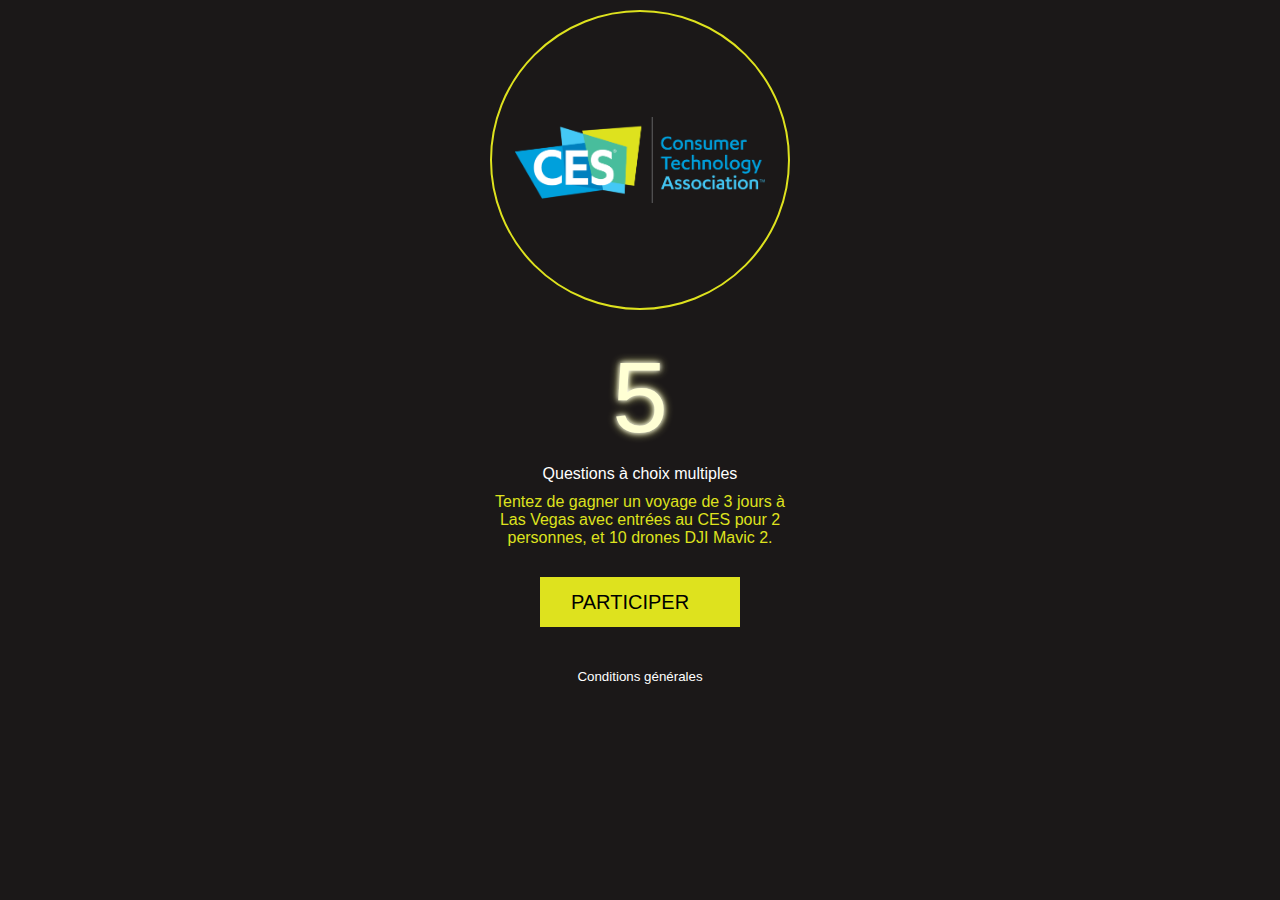
<file: index.html>
<!DOCTYPE html>
<html lang="en">
<head>
    <meta charset="UTF-8">
    <meta name="viewport" content="width=device-width, initial-scale=1.0">
    <title>ACCUEIL</title>
    <link rel="stylesheet" href="static/style/style.css">
    <link rel="stylesheet" href="https://use.fontawesome.com/releases/v5.15.3/css/all.css" integrity="sha384-SZXxX4whJ79/gErwcOYf+zWLeJdY/qpuqC4cAa9rOGUstPomtqpuNWT9wdPEn2fk" crossorigin="anonymous">
</head>
<body>


    <div class="container-home" id="container-home">
        <div class="circle-logo">
            <img src="./static/images/logo.png" alt="CES logo" width="250">
        </div>
        <div class="txt-container-home">
            <div class="number">
                <p>5</p>
            </div>
            <div class="presentation">
                <p>Questions à choix multiples</p>
            </div>
            <div class="award">
                <p>Tentez de gagner un voyage de 3 jours à Las Vegas avec entrées au CES pour 2 personnes, et 10 drones DJI
                    Mavic 2.
                </p>
            </div>
        </div>
        <a href="./pages/concours.html" class="btn-accueil"><p>Participer</p><i class="fas fa-chevron-right"></i></a>
        <footer class="general-condition">
            <button class="condition" id="condition">Conditions générales</button>
        </footer>
    </div>

    <div class="container-condition" id="container-condition">
        <div class="cross">
            <i class="fas fa-times"></i>
        </div>
        <div class="logo-condition">
            <img src="./static/images/logo.png" alt="CES logo" width="250">
        </div>
        <div class="txt-condition">
            <h1>Conditions générales</h1>
            <p class="para">
                Lorem ipsum dolor sit amet, consectetur adipisicing elit. 
                Aperiam, quae aspernatur. Expedita temporibus vero animi ea, 
                voluptates labore dolorum ut in consequatur debitis rem porro excepturi, 
                fugit architecto, nulla distinctio!Ratione harum excepturi odit adipisci 
                sapiente reiciendis vero, eius at. Facilis voluptates aut aliquam 
                commodi molestiae sed illo aliquid doloribus exercitationem 
                blanditiis soluta tempora sequi vero ipsum, quaerat at. A?
            </p>
            <p class="para">
                Lorem ipsum dolor sit amet, consectetur adipisicing elit. 
                Aperiam, quae aspernatur. Expedita temporibus vero animi ea, 
                voluptates labore dolorum ut in consequatur debitis rem porro excepturi, 
                fugit architecto, nulla distinctio!Ratione harum excepturi odit adipisci 
                sapiente reiciendis vero, eius at. Facilis voluptates aut aliquam 
                commodi molestiae sed illo aliquid doloribus exercitationem 
                blanditiis soluta tempora sequi vero ipsum, quaerat at. A?
            </p>
            <p class="para">
                Lorem ipsum dolor sit amet, consectetur adipisicing elit. 
                Aperiam, quae aspernatur. Expedita temporibus vero animi ea, 
                voluptates labore dolorum ut in consequatur debitis rem porro excepturi, 
                fugit architecto, nulla distinctio!Ratione harum excepturi odit adipisci 
                sapiente reiciendis vero, eius at. Facilis voluptates aut aliquam 
                commodi molestiae sed illo aliquid doloribus exercitationem 
                blanditiis soluta tempora sequi vero ipsum, quaerat at. A?
            </p>
        </div>
    </div>
    <script src="./static/script/accueil/script.js"></script>
</body>
</html>
</file>
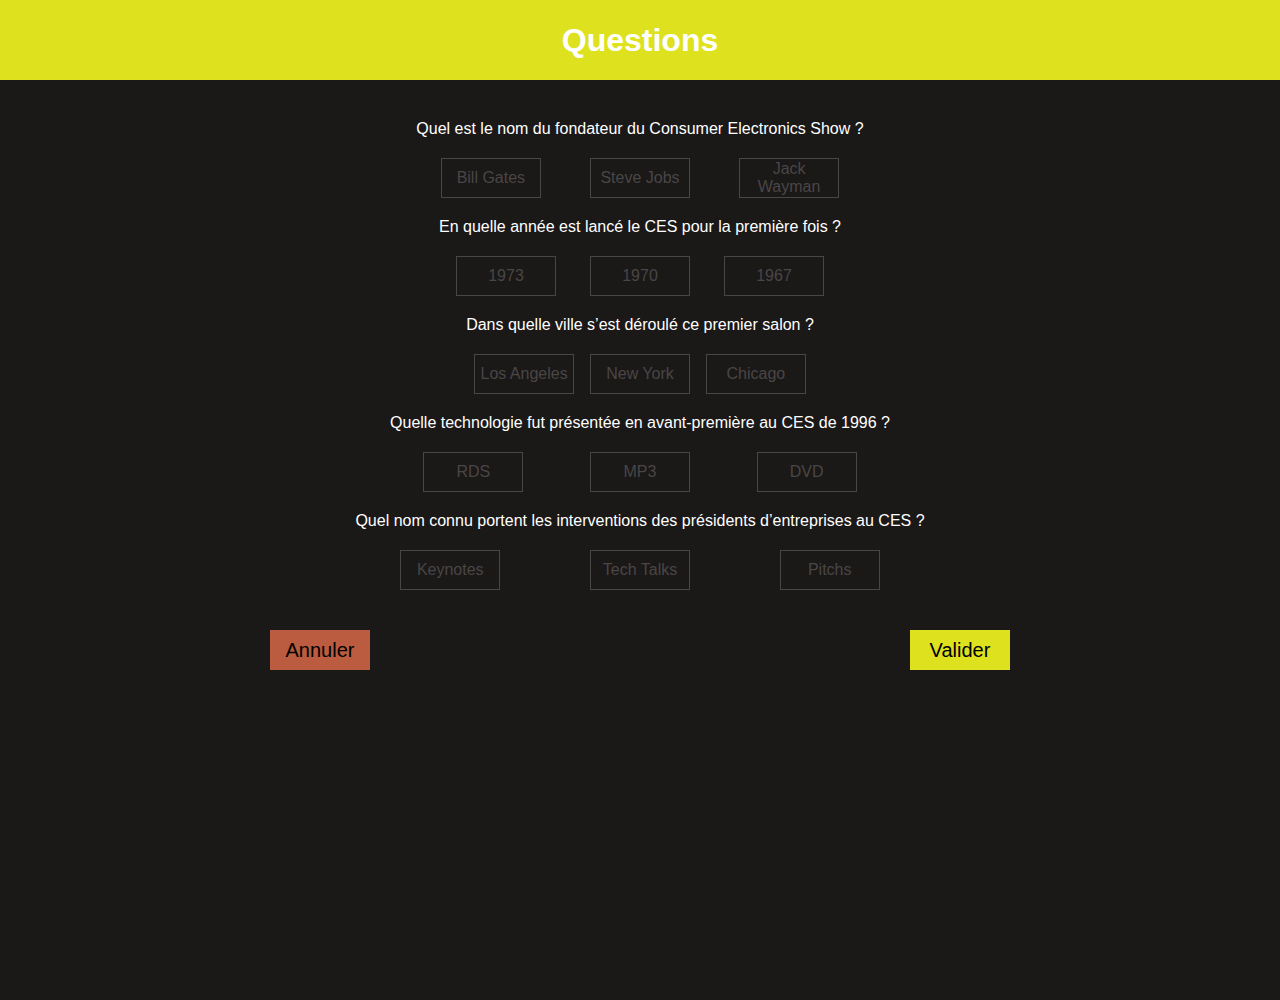
<file: pages/concours.html>
<!DOCTYPE html>
<html lang="en">
<head>
    <meta charset="UTF-8">
    <meta name="viewport" content="width=device-width, initial-scale=1.0">
    <title>CONCOURS | CES</title>
    <link rel="stylesheet" href="../static/style/style.css">
    <link rel="stylesheet" href="https://use.fontawesome.com/releases/v5.15.3/css/all.css" integrity="sha384-SZXxX4whJ79/gErwcOYf+zWLeJdY/qpuqC4cAa9rOGUstPomtqpuNWT9wdPEn2fk" crossorigin="anonymous">
</head>
<body>
    <div class="container-question" id="container-question">
        <span class="banner"></span>
        <h1 class="title flex">Questions</h1>
        <form id="questions-form" class="flex" name="questions">
            <div class="question">
                <p class="instruction">Quel est le nom du fondateur du Consumer Electronics Show ?</p>
                <div class="answer flex">
                    <input type="radio" name="founder" value="Bill Gates" id="bill" class="radio" required/>
                    <label class="choices flex" for="bill"> Bill Gates</label>
                    <input type="radio" name="founder" value="Steve Jobs" id="steve" class="radio" required/>
                    <label class="choices flex" for="steve"> Steve Jobs</label>
                    <input type="radio" name="founder" value="Jack Wayman" id="wayman" class="radio" required/>
                    <label class="choices flex" for="wayman"> Jack Wayman</label>
                </div>
            </div>
            <div class="question">
                <p class="instruction">En quelle année est lancé le CES pour la première fois ?</p>
                <div class="answer flex">
                    <input type="radio" value="1973" name="years" id="1973" class="radio" required/>
                    <label class="choices flex" for="1973"> 1973</label>
                    <input type="radio" value="1970" name="years" id="1970" class="radio" required/>
                    <label class="choices flex" for="1970"> 1970</label>
                    <input type="radio" value="1967" name="years" id="1967" class="radio" required/>
                    <label class="choices flex" for="1967"> 1967</label>
                </div>
            </div>
            <div class="question">
                <p class="instruction">Dans quelle ville s’est déroulé ce premier salon ?</p>
                <div class="answer flex">
                    <input type="radio" name="city" value="Los Angeles" id="los-angeles" class="radio" required/>
                    <label class="choices flex" for="los-angeles"> Los Angeles</label>
                    <input type="radio" name="city" value="New York" id="new-york" class="radio" required/>
                    <label class="choices flex" for="new-york"> New York</label>
                    <input type="radio" name="city" value="Chicago" id="chicago" class="radio" required/>
                    <label class="choices flex" for="chicago"> Chicago</label>
                </div>
            </div>
            <div class="question">
                <p class="instruction">Quelle technologie fut présentée en avant-première au CES de 1996 ?</p>
                <div class="answer flex">
                    <input type="radio" name="technology" value="RDS" id="rds" class="radio" required/>
                    <label class="choices flex" for="rds"> RDS</label>
                    <input type="radio" name="technology" value="MP3" id="mp3" class="radio" required/>
                    <label class="choices flex" for="mp3"> MP3</label>
                    <input type="radio" name="technology" value="DVD" id="dvd" class="radio" required/>
                    <label class="choices flex" for="dvd"> DVD</label>
                </div>
            </div>
            <div class="question">
                <p class="instruction">Quel nom connu portent les interventions des présidents d’entreprises au CES ?</p>
                <div class="answer flex">
                    <input type="radio" name="name" value="Keynotes" id="keynotes" class="radio" required/>
                    <label class="choices flex" for="keynotes"> Keynotes</label>
                    <input type="radio" name="name" value="Tech Talks" id="tech-talks" class="radio" required/>
                    <label class="choices flex" for="tech-talks"> Tech Talks</label>
                    <input type="radio" name="name" value="Pitchs" id="pitchs" class="radio" required/>
                    <label class="choices flex" for="pitchs"> Pitchs</label>
                </div>
            </div>
            <div class="btn flex">
                <a href="../index.html" class="btn-cancel flex">Annuler</a>
                <button class="btn-validate">Valider</i></button>
            </div>
            
        </form>
    </div>

    <div class="container-validation" id="container-validation">
        <span class="banner"></span>
        <h1 class="title flex">Contact</h1>
        <form name="send_form" id="send_form" class="send_form flex">
            <div class="user-box">
                <input type="text" name="name" required>
                <label>Nom</label>
            </div>
            <div class="user-box">
                <input type="text" name="first_name" required>
                <label>Prénom</label>
            </div>
            <div class="user-box">
                <input type="text" name="companion" required>
                <label>Accompagnant(s)</label>
            </div>
            <div class="user-box">
                <input type="mail" name="mail" required>
                <label>Mail</label>
            </div>
            <div class="btn flex">
                <a href="../index.html" class="btn-cancel flex">Annuler</a>
                <button class="btn-validate">Envoyer</i></button>
            </div>
        </form>
    </div>

    <div class="container-result" id="container-result">
        <div class="result flex">
            <p>Résultat !</p>
            <div class="circle-result" id="circle-result">
                <span class="circle-hide" id="circle-hide"></span>
                <p id="questionnaire-results"></p>
            </div>
            <p>Cliquez sur le cercle pour voir votre résultat</p>
        </div>
        <div class="gratitude">
            <p>En vous remerciant d'avoir participé à notre concours</p>
        </div>
        <a href="../index.html" class="redirect flex">Accueil</a>
    </div>

    <script src="../static/script/concours/script.js"></script>
</body>
</html>
</file>
<file: static/style/style.css>
@import url("../font/OpenSans-Light.ttf");
*, ::before, ::after{
    margin: 0;
    padding: 0;
    box-sizing: border-box;
}

body{
    font-family: 'Open Sans', sans-serif;
    width: 100%;
    height: 100vh;
    background: #1b1818;
    position: relative;
}
/* home */
.container-home{
    width: 100%;
    height: 100vh;
    display: flex;
    align-items: center;
    flex-direction: column;
    position: relative;
}
.circle-logo{
    width: 300px;
    height: 300px;
    border-radius : 50%;
    border : 2px solid #dee21e;
    display : flex;
    justify-content: center;
    align-items: center;
    margin-top: 10px;
}
.circle-logo img{
    object-fit: cover;
}
.txt-container-home{
    width: 300px;
    display: flex;
    justify-content: center;
    align-items: center;
    flex-direction: column;
    text-align: center;
    margin-top: 30px;
}
.number{
    font-size: 100px;
    color : #ffffd4;
    
}
.number p{
    text-shadow: 0 0 5px #FFF, 0 0 10px #ffff99;
}
.presentation{
    color : white;
    margin : 10px 0;
}
.award{
    color : #dee21e;
}
.btn-accueil{
    font-size: 20px;
    width: 200px;
    height: 50px;
    display: flex;
    justify-content: center;
    align-items: center;
    background: #dee21e;
    text-decoration: none;
    color : black;
    text-transform: uppercase;
    margin : 30px 0;
    border: none;
    position : relative;
}

.btn-accueil i{
    margin-left : 20px;
}

.general-condition{
    margin: 10px 0;
}
.general-condition .condition{
    color: #FFF;
    border : none;
    background: #1b1818;
}
/* condition */
.container-condition{
    width: 320px;
    height: 90vh;
    background: #FFF;
    overflow-x: scroll;
    border-radius: 10px;
    position: absolute;
    top: 10px;
    left: -100%;
    transform: translateX(-50%);
    display: flex;
    flex-direction: column;
    text-align: center;
    transition : left .5s ease-in-out;
}
.para{
    margin: 20px 0;
}
.cross{
    position: absolute;
    right: 10px;
    top: 10px;
}
.logo-condition{
    margin: 20px;
}
/* Question */
.flex{
    display: flex;
}
.container-question{
    position: relative;
    width: 100%;
    height: 100vh;
}
.banner{
    content: '';
    position: absolute;
    width: 100%;
    height: 80px;
    background: #dee21e;
    z-index: -1;
}
.container-question form{
    flex-direction: column;
    align-items: center;
    margin-top: 20px;
    width: 100%;
    height: 100vh;
}
.title{
    color: #FFF;
    width: 100%;
    height: 80px;
    align-items: center;
    justify-content: center;
}
.question{
    margin: 20px 20px;
}
.instruction{
    color: #FFF;
}
.radio{
    display: none;
}
.answer {
    width: 100%;
    height: 20px;
    flex-direction: row;
    justify-content: space-around;
    margin-top: 20px;
}
.choices{
    text-align: center;
    color: #494646;
    width: 100px;
    height: 40px;
    background: #1b1818;
    border: 1px solid #494646;
    justify-content: center;
    align-items: center;
    transition: all .2s linear ;
}
.btn{
    width: 100%;
    margin: 40px;
    justify-content: space-around;
}
.btn-validate{
    border : none;
    width: 100px;
    height: 40px;
    background: #dee21e;
    font-size: 20px;
}
.btn-cancel{
    border : none;
    width: 100px;
    height: 40px;
    background: #BB5B3F;
    font-size: 20px;
    justify-content: center;
    align-items: center;
    color: black;
    text-decoration: none;
}
.radio:checked+.choices{
    background: #00a0dc;
    color : black;
    border : none;
    box-shadow: 0 0 10px #00a0dc;
}
/* Validation */
.container-validation{
    width: 100%;
    height: 100vh;
    display: none;
    flex-direction: column;
    transition: display .2s linear;
}
.send_form{
    width: 100%;
    height: 100vh;
    flex-direction: column;
    align-items: center;
    margin: 50px 0;
}
.user-box{
    position: relative;
    width: 300px;
    margin : 0 10px;
}
.user-box input {
    width: 100%;
    padding: 10px 0;
    font-size: 16px;
    margin-bottom: 30px;
    border: none;
    border-bottom: 1px solid #fff;
    background: transparent;
    color: #fff;
    outline: none;
    }
.user-box label {
    position: absolute;
    top:0;
    left: 0;
    padding: 10px 0;
    font-size: 16px;
    color: #fff;
    pointer-events: none;
    transition: all .2s linear;
    }
.user-box input:focus ~ label,
.user-box input:valid ~ label {
    top: -20px;
    left: 0;
    color: #dee21e;
    font-size: 13px;
}
/* result */
.container-result{
    width: 100%;
    height: 100vh;
    display: none;
    flex-direction: column;
    align-items: center;
    justify-content: space-around;
}
.result{
    width: 100%;
    flex-direction: column;
    align-items: center;
    justify-content: center;
}
.result p{
    width: 100%;
    text-align: center;
    color: #dee21e;
    text-transform: uppercase;
    font-size: 30px;
}
.circle-result{
    width: 300px;
    position: relative;
    height: 300px;
    border: 2px solid #dee21e;
    background: transparent;
    border-radius: 50%;
    margin : 20px 0;
    overflow: hidden;
}
.circle-result span{
    width: 300px;
    height: 300px;
    position: absolute;
    background: #dee21e;
    color: #1b1818;
    border-radius: 50%;
    top: 50%;
    left: 50%;
    transform: translate(-50%,-50%);
    transition: top 2s linear;
} 

.circle-result p{
    position: absolute;
    top: 50%;
    left: 50%;
    transform: translate(-50%, -50%);
    color: #00a0dc;
    z-index : -1;
}
.gratitude{
    width: 100%;
    text-align: center;
    color: #fff;
}
.redirect{
    border : none;
    width: 100px;
    height: 40px;
    background: #dee21e;
    font-size: 20px;
    justify-content: center;
    align-items: center;
    color: black;
    text-decoration: none;
}
</file>
